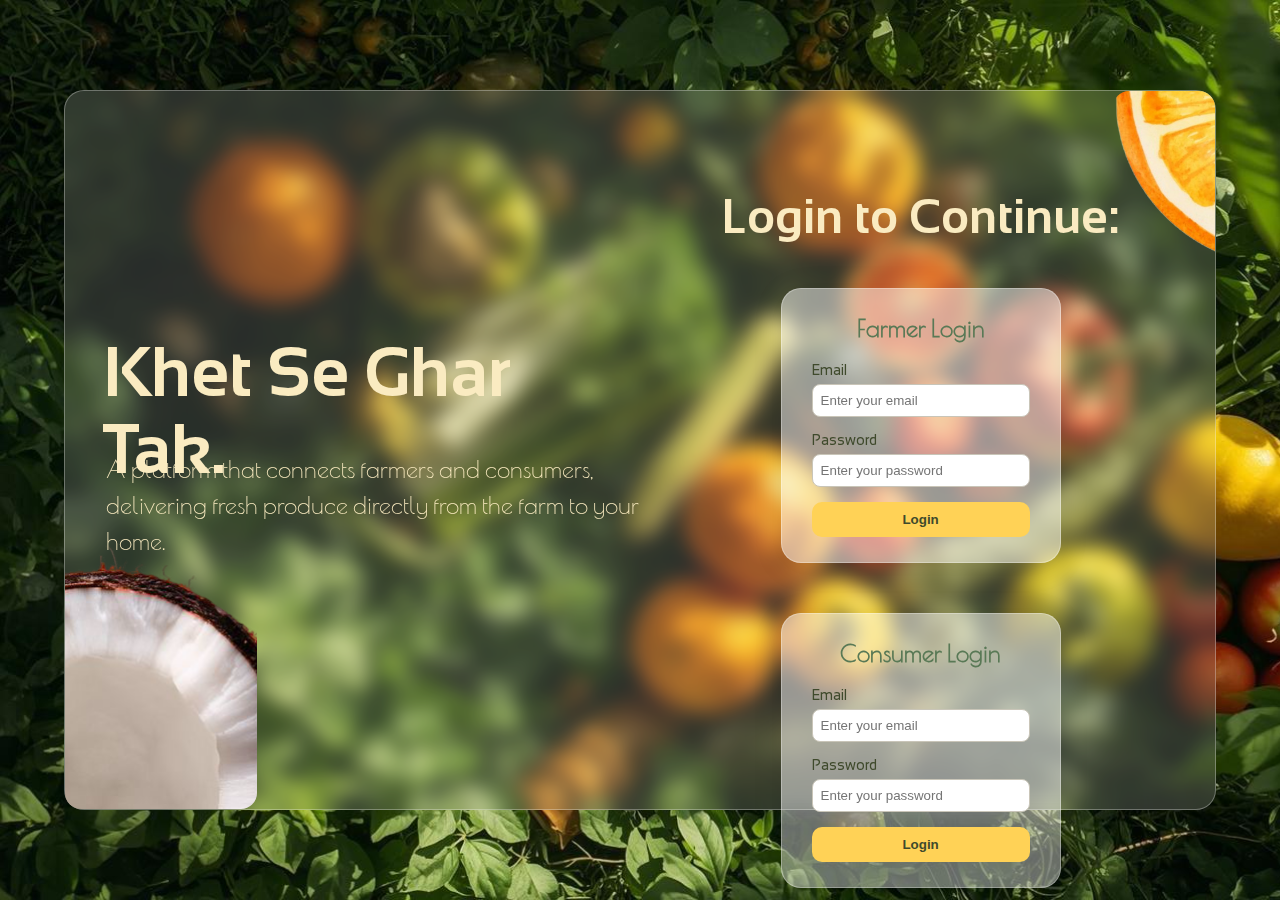
<file: index.html>
<!DOCTYPE html>
<html lang="en">
<head>
  <meta charset="UTF-8">
  <meta name="viewport" content="width=device-width, initial-scale=1.0">
  <title>Login | Khet Se Ghar Tak</title>
  <link href="https://fonts.googleapis.com/css2?family=Poiret+One&family=Sansation:wght@400;700&display=swap" rel="stylesheet">
  <link rel="stylesheet" href="login.css">
</head>
<body>


  <div id="man">
     <div id="bg1"></div>
     <div id="bg2"></div>
     <div id="des">A platform that connects farmers and consumers,
      <br> delivering fresh produce directly from the farm to your home.</div>
 <div id="logtext">Khet Se Ghar Tak.</div>

  <section class="login-section">
    <h1>Login to Continue:</h1>
    <div class="login-container">
      
    
      <div class="login-card">
        <h2>Farmer Login</h2>
        <form>
          <label for="farmer-email">Email</label>
          <input type="email" id="farmer-email" placeholder="Enter your email" required>
          
          <label for="farmer-password">Password</label>
          <input type="password" id="farmer-password" placeholder="Enter your password" required>
          
          <button type="submit" id="farpage">Login</button>
        </form>
      </div>

      
      <div class="login-card">
        <h2>Consumer Login</h2>
        <form>
          <label for="consumer-email">Email</label>
          <input type="email" id="consumer-email" placeholder="Enter your email" required>
          
          <label for="consumer-password">Password</label>
          <input type="password" id="consumer-password" placeholder="Enter your password" required>
          
          <button type="submit" id="conpage">Login</button>
        </form>
      </div>
    </div>

  </section>
  </div>

 <script>

  // Dummy login data (you can change it)
  const farmerAccount = {
      email: "farmer@gmail.com",
      password: "123"
  };

  const consumerAccount = {
      email: "user@gmail.com",
      password: "123"
  };

  // Farmer Login
  document.getElementById("farpage").addEventListener("click", function (e) {
      e.preventDefault(); // stops form from refreshing page

      let email = document.getElementById("farmer-email").value.trim();
      let pass = document.getElementById("farmer-password").value.trim();

      if (email === "" || pass === "") {
          alert("Please enter both email and password.");
          return;
      }

      if (email === farmerAccount.email && pass === farmerAccount.password) {
          
          localStorage.setItem("loggedUser", "farmer");
          window.location.href = "farmer.html";
          email=""
          return
      } 
      else {
          alert("Incorrect Email or Password!");
      }
  });


  // Consumer Login
  document.getElementById("conpage").addEventListener("click", function (e) {
    e.preventDefault();

    let email = document.getElementById("consumer-email").value.trim();
    let pass = document.getElementById("consumer-password").value.trim();

    if (email === "" || pass === "") {
        alert("Please enter both email and password.");
        
    }

    if (email === consumerAccount.email && pass === consumerAccount.password) {
        
        localStorage.setItem("loggedUser", "consumer");
        window.location.href = "home.html";
        
        return
    } 
    else {
        alert("Incorrect Email or Password!");
    }
});


</script>

</body>
</html>
</file>
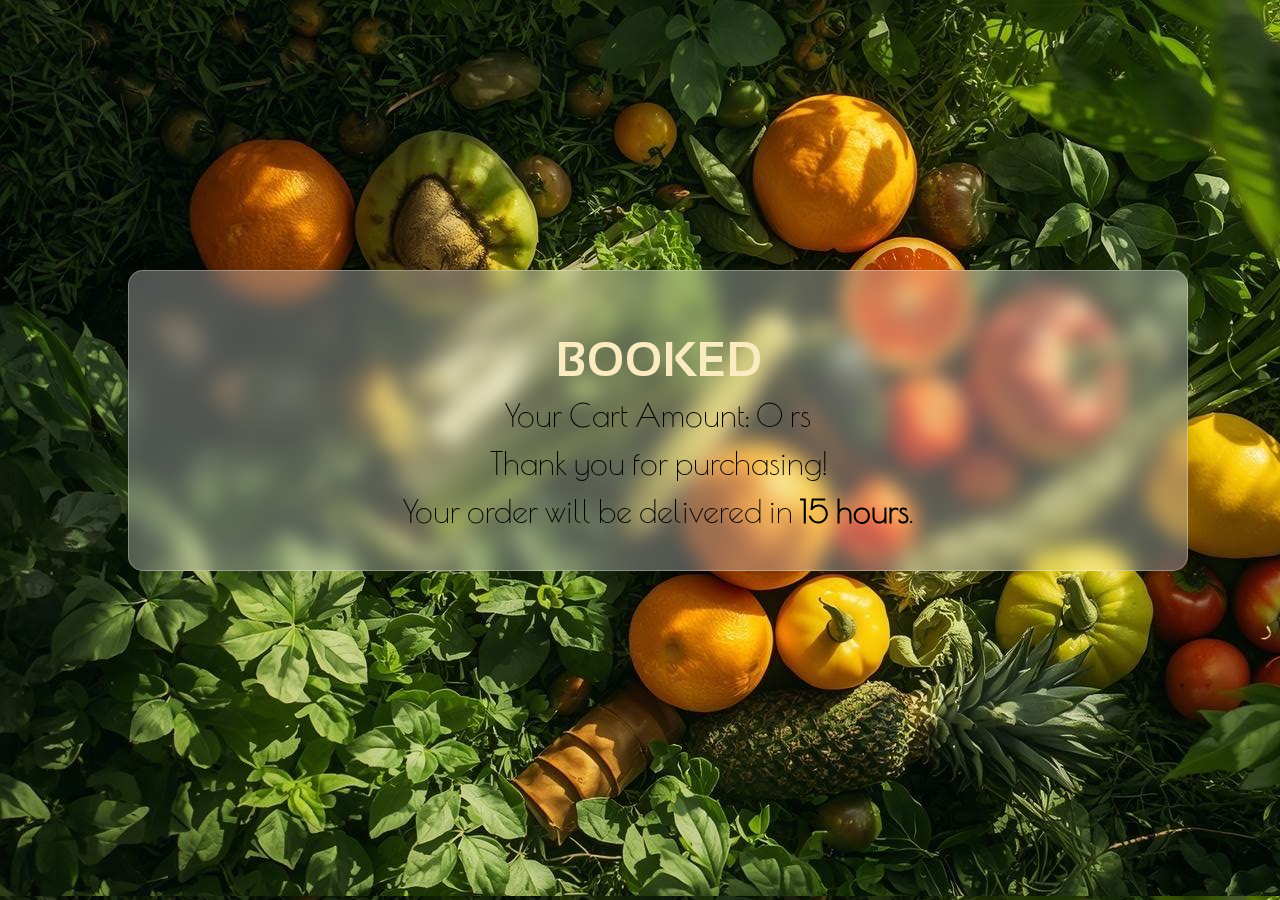
<file: booking.html>
<!DOCTYPE html>
<html lang="en">
<head>
<meta charset="UTF-8">
<title>Booking Confirmed</title>
 <link href="https://fonts.googleapis.com/css2?family=Poiret+One&family=Sansation:wght@400;700&display=swap" rel="stylesheet">
<style>
body {
  background-image: url(PHOTOS/mainbackground.jpeg);
  font-family: 'Poiret One', cursive;

    text-align: center;
    padding: 40px;
}
.box {
   background: rgba(255, 255, 255, 0.3); /* light transparent layer */
    border-radius: 20px;
    backdrop-filter: blur(10px);           /* THIS is the glass effect */
    -webkit-backdrop-filter: blur(10px);
    border: 1px solid rgba(255, 255, 255, 0.3);
    box-shadow: 0 4px 30px rgba(0, 0, 0, 0.1);
    width: 78vw;
    margin: auto;
    padding: 30px;
    border-radius: 15px;
    box-shadow: 0 0 20px rgba(0,0,0,0.1);
    position: absolute;
    top: 30vh;
    left: 10vw;
}
h1 {
    color: #faebc1;
    font-weight: 900;
    font-size: 3em;
    margin-bottom: 10px;
    font-family: 'Sansation', sans-serif;

}
p {
    font-size: 2em;
    margin: 10px 0;
    font-weight: 500;
}
</style>
</head>
<body>

<div class="box">
    <h1>BOOKED </h1>
    <p id="amountText"></p>
    <p>Thank you for purchasing!</p>
    <p>Your order will be delivered in <b>15 hours</b>.</p>
</div>

<script>
let total = localStorage.getItem("grandTotal") || 0;
document.getElementById("amountText").innerText =
    "Your Cart Amount: " + total+ " rs";
</script>

</body>
</html>
</file>
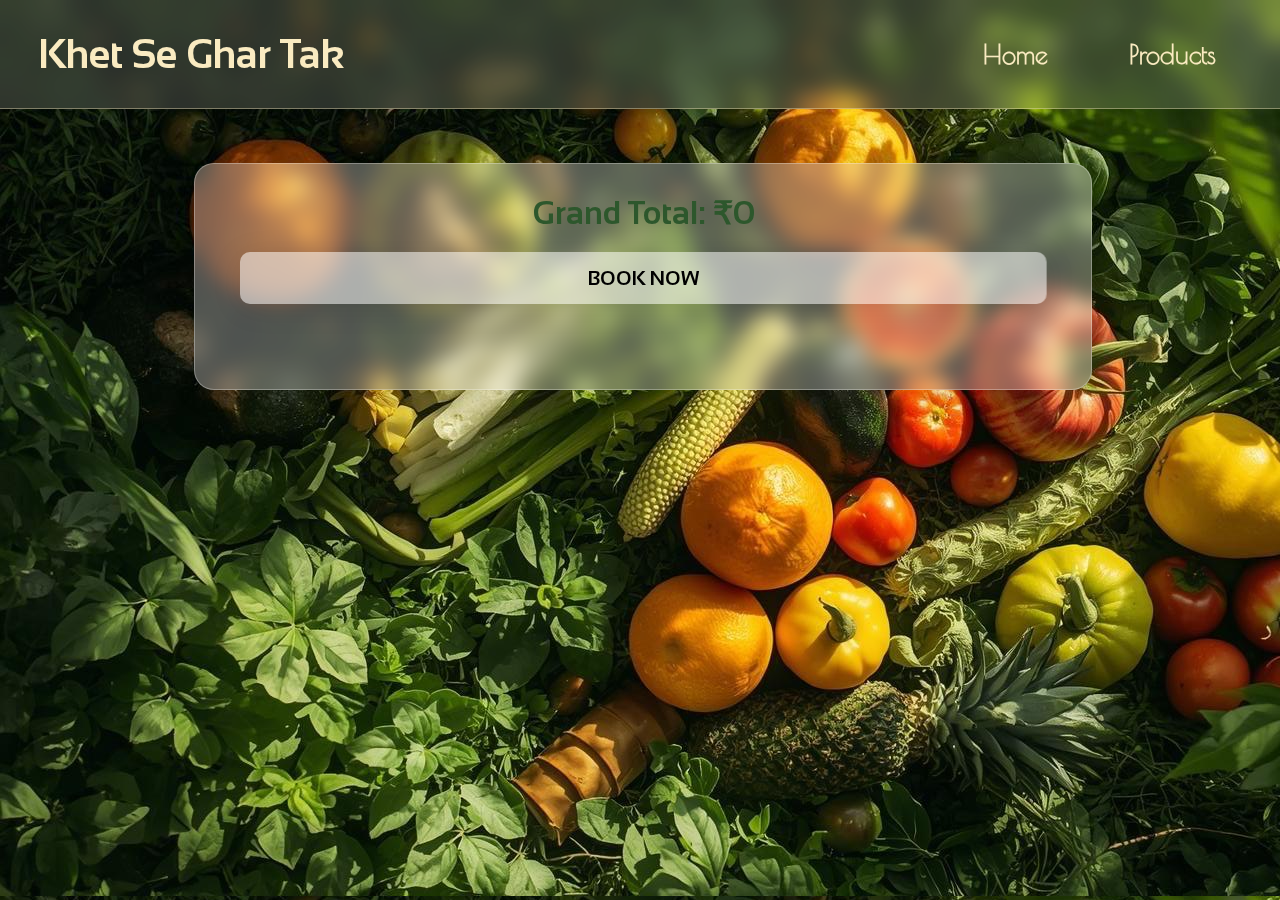
<file: cart.html>
<!DOCTYPE html>
<html lang="en">
<head>
    <meta charset="UTF-8">
    <title>Your Cart</title>
    <link rel="stylesheet" href="cart.css">
      <link href="https://fonts.googleapis.com/css2?family=Poiret+One&family=Sansation:wght@400;700&display=swap" rel="stylesheet">

    
</head>
<body>


<nav class="navbar">
  <div class="nav-left">
    <span class="logo-text nav-logo">Khet Se Ghar Tak</span>
    

  </div>

  <div class="nav-right">
    <a href="home.html" class="nav-link">Home</a>
    <a href="display.html" class="nav-link">Products</a>
    
    
  </div>
</nav>



<div class="box">

<div id="cartItems"></div>
<div id="b2">
<div id="totalBox" style="font-family: 'Sansation', sans-serif;
"></div>
<button id="bookNowBtn" 
style="
width: 90%; 
margin: 20px auto; 
display: block; 
background: rgba(255, 255, 255, 0.323); 
    border-radius: 20px;
    backdrop-filter: blur(10px);         
    -webkit-backdrop-filter: blur(10px);
    border: 1px solid rgba(255, 255, 255, 0.3);
    box-shadow: 0 4px 30px rgba(0, 0, 0, 0.1);
padding: 15px; 
border-radius: 10px; 
border: none; 
font-size: 20px; 
font-family: 'Sansation', sans-serif;
font-weight: bold;
cursor: pointer;">
BOOK NOW
</button>
</div>
</div>

<script>
    let cart = JSON.parse(localStorage.getItem("cart")) || [];

    function loadCart(){

        document.getElementById("cartItems").innerHTML = "";
        let grandTotal = 0;

        cart.forEach((item, index) => {
            grandTotal += Number(item.total);


            document.getElementById("cartItems").innerHTML += `
                <div class="cart-item">
                    <img src="${item.img}" alt="">
                    <div class="info">
                        <h2 style="font-family: 'Sansation', sans-serif; font-size: 2em; color: #faebc1; font-weight: 600; ">${item.name}</h2>
                        <p  style="  font-family: 'Poiret One', cursive; font-weight: 600;">Price per kg: ₹${item.price}</p>
                        <p style="  font-family: 'Poiret One', cursive; font-weight: 600;">Selected: ${item.qty} kg</p>
                        <p style="font-size: 1.2em; font-family: 'Poiret One', cursive; font-weight: 600;" >Total: ₹${item.total}</p>
                    </div>
                    <button class="remove-btn" onclick="removeItem(${index})">Remove</button>
                </div>
            `;
        });

        document.getElementById("totalBox").innerText = "Grand Total: ₹" + grandTotal;
    }

    function removeItem(i){
        cart.splice(i, 1);
        localStorage.setItem("cart", JSON.stringify(cart));
        loadCart();
    }

    loadCart();
</script>

<script>
document.getElementById("bookNowBtn").onclick = () => {

    let cart = JSON.parse(localStorage.getItem("cart")) || [];

    let total = 0;
    cart.forEach(item => {
        total += item.price * item.qty;
    });

    // store grand total for next page
    localStorage.setItem("grandTotal", total);
    if(total!=0){

    window.location.href = "booking.html";
    }
    else{
        alert("The cart is empty")
    }
};
</script>



</body>
</html>
</file>
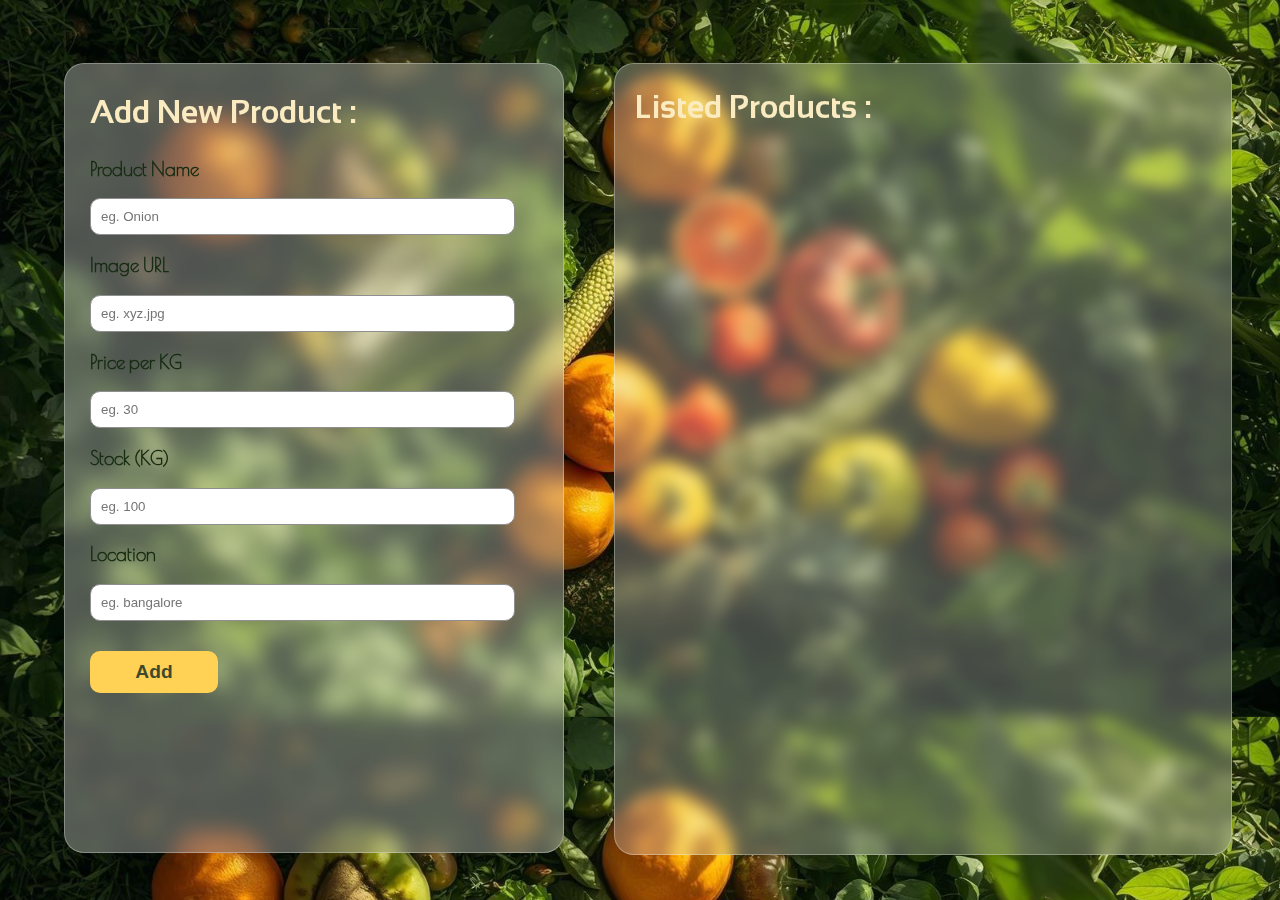
<file: farmer.html>
<!DOCTYPE html>
<html lang="en">
<head>
<meta charset="UTF-8">
<meta name="viewport" content="width=device-width, initial-scale=1.0">
<title>Farmer Dashboard</title>

<link href="https://fonts.googleapis.com/css2?family=Poiret+One&family=Sansation:wght@400;700&display=swap" rel="stylesheet">
<link rel="stylesheet" href="far.css">

<style>

    .delete-btn {
    margin-left: auto;
    height: 45px;
    padding: 0 20px;
    background: #c0392b;
    color: white;
    border: none;
    border-radius: 10px;
    font-size: 1em;
    font-weight: bold;
    cursor: pointer;
    transition: 0.2s ease;
}

.delete-btn:hover {
    background: #e74c3c;
    transform: scale(1.05);
}

/* RIGHT SIDE PRODUCT DISPLAY */
#productList {
    position: absolute;
    top: 7vh;
    left: 48vw;
    width: 45vw;
    height: 83.3vh;
    overflow-y: auto;

    background: rgba(255, 255, 255, 0.25);
    border-radius: 20px;
    backdrop-filter: blur(8px);
    -webkit-backdrop-filter: blur(8px);
    border: 1px solid rgba(255, 255, 255, 0.3);
    padding: 20px;
}

.product-card {
    background: rgba(255,255,255,0.6);
    padding: 15px;
    border-radius: 15px;
    margin-bottom: 20px;
    display: flex;
    align-items: center;
    gap: 15px;
    box-shadow: 0 2px 8px rgba(0,0,0,0.2);
}

.product-card img {
    width: 20vw;
    height: 30vh;
    border-radius: 12px;

    object-fit: contain;      /* THIS is the key */
    object-position: center;/* keeps subject centered */
    display: block;
}


.product-details h4 {
    margin: 0;
    font-size: 3em;
font-family: 'Sansation', sans-serif;
 color: #faebc1;}

.product-details p {
    margin: 3px 0;
    font-size: 1.2em;
    font-weight: 700;
      font-family: 'Poiret One', cursive;
   color: #31482f;

}
</style>

</head>
<body>

<header></header>

<!-- LEFT SIDE ADD PRODUCT -->
<div id="box">
    <h2>Add New Product :</h2>

    <h3>Product Name</h3>
    <input id="pname" placeholder="eg. Onion">

    <h3>Image URL</h3>
    <input id="pimg" placeholder="eg. xyz.jpg">

    <h3>Price per KG</h3>
    <input id="pprice" type="number" placeholder="eg. 30">

    <h3>Stock (KG)</h3>
    <input id="pstock" type="number" placeholder="eg. 100">

    <h3>Location</h3>
    <input id="pplace" placeholder="eg. bangalore">

    <button onclick="addProduct()">Add</button>
</div>

<!-- RIGHT SIDE DISPLAY -->
<div id="productList">
    <h2 style="color:#faebc1; margin-bottom:15px;">Listed Products :</h2>
</div>

<script>
function loadProducts() {
    let farmerProducts = JSON.parse(localStorage.getItem("farmerProducts")) || [];
    let container = document.getElementById("productList");

    container.innerHTML = `<h2 style="color:#faebc1; margin-bottom:15px;">Listed Products :</h2>`;

    farmerProducts.forEach((product, index) => {
    container.innerHTML += `
        <div class="product-card">
            <img src="${product.img}" alt="Product Image">

            <div class="product-details">
                <h4>${product.name}</h4>
                <p><b>Price:</b> ₹${product.price}/kg</p>
                <p><b>Stock:</b> ${product.stock} kg</p>
                <p><b>Location:</b> ${product.place}</p>
            </div>

            <button class="delete-btn" onclick="deleteProduct(${index})">
                Remove
            </button>
        </div>
    `;
});

}

function addProduct() {
    let name = document.getElementById("pname").value;
    let img = document.getElementById("pimg").value;
    let price = document.getElementById("pprice").value;
    let stock = document.getElementById("pstock").value;
    let place = document.getElementById("pplace").value;

    if (!name || !img || !price || !stock || !place) {
        alert("Fill all fields");
        return;
    }

    let farmerProducts = JSON.parse(localStorage.getItem("farmerProducts")) || [];

    farmerProducts.push({
        name,
        img,
        price: Number(price),
        stock: Number(stock),
        place
    });

    localStorage.setItem("farmerProducts", JSON.stringify(farmerProducts));

    alert(name + " added successfully!");

    loadProducts(); // refresh list without reloading
}
function deleteProduct(index) {
    let farmerProducts = JSON.parse(localStorage.getItem("farmerProducts")) || [];

    farmerProducts.splice(index, 1);

    localStorage.setItem("farmerProducts", JSON.stringify(farmerProducts));

    loadProducts();
}


window.onload = loadProducts;
</script>

</body>
</html>
</file>
<file: login.css>
/* 
font-family: 'Sansation', sans-serif;
  font-family: 'Poiret One', cursive;
   */


* {
  margin: 0;
  padding: 0;
  box-sizing: border-box;
}

body {
  background-size: cover;
  font-family: 'Sansation', sans-serif;
background-image: url(PHOTOS/mainbackground.jpeg);
  color: #FFFD8F;
  min-height: 100vh;
}

#man{
  width: 90vw;
  height: 80vh;
  
  position: absolute;
  top: 10vh;
  left: 5vw;
  background: rgba(255, 255, 255, 0.15); /* light transparent layer */
    border-radius: 20px;
    backdrop-filter: blur(10px);           /* THIS is the glass effect */
    -webkit-backdrop-filter: blur(10px);
    border: 1px solid rgba(255, 255, 255, 0.3);
    box-shadow: 0 4px 30px rgba(0, 0, 0, 0.1);
}


#logtext {
  width: 37vw;
  height: 10vh;
  font-size: 4.3em;
  font-weight: 700;
  color: #faebc1;
  position: absolute;
  top: 27vh;
  left: 3vw;
  cursor: pointer;
  position: relative;
}

#logtext::after {
  content: "";
  position: absolute;
  left: 0;
  bottom: -5px; /* little gap under text */
  width: 0%;
  height: 3px; /* underline thickness */
  background-color: #faebc1;
  transition: width 0.4s ease;
}

#logtext:hover::after {
  width: 100%;
}


#bg2{
  height: 30vh;
  width: 15vw;
  position: absolute;
  bottom: 0;
  border-radius:1rem;
  left: 0;
  background-image: url("PHOTOS/ca.png");
  background-size: cover;
}
#bg1{
   height: 20vh;
  width: 8vw;
  position: absolute;
  top: 0;
    border-radius:1rem;

  right: 0;
  background-image: url("PHOTOS/rara.png");
  background-size: cover;
}


#des{
  width: 42vw;
  position: absolute;
  top: 40vh;
  left: 3.2vw;
  font-size: 1.5em;
  line-height: 4vh;
  color: #faebc1;
    font-family: 'Poiret One', cursive;
    font-weight: 500;

}







.login-section {
 top: 6vh;
 right: 3vw;
  text-align: center;
  
  height: 60vh;
  width: 40vw;
  border-radius: 16px;
  position: absolute;

}

.login-section h1 {
    

  
  color: #faebc1;
  margin-bottom: 5vh;
  font-size: 3em;
  font-weight: 600;
  margin: 5vh;
}

/* Cards */
.login-container {
  display: flex;
  justify-content: center;
  gap: 50px;
  flex-wrap: wrap;
}

.login-card {
     background: rgba(255, 255, 255, 0.4); /* light transparent layer */
    border-radius: 20px;
    backdrop-filter: blur(10px);           /* THIS is the glass effect */
    -webkit-backdrop-filter: blur(10px);
    border: 1px solid rgba(255, 255, 255, 0.3);
    box-shadow: 0 4px 30px rgba(0, 0, 0, 0.1);

  width: 280px;
  padding: 25px 30px;
  transition: transform 0.3s ease, box-shadow 0.3s ease;
}

.login-card:hover {
  transform: translateY(-5px);
  box-shadow: 0 6px 14px rgba(0,0,0,0.15);
}

.login-card h2 {
  font-family: 'Poiret One', cursive;
  color: #597956;
  margin-bottom: 20px;
}

.login-card label {
  display: block;
  text-align: left;
  font-size: 0.9em;
  margin-bottom: 6px;
  color: #3F4A2C;
}

.login-card input {
  width: 100%;
  padding: 8px;
  border: 1px solid #C9C5B8;
  border-radius: 8px;
  margin-bottom: 15px;
  outline: none;
  transition: border 0.2s;
}

.login-card input:focus {
  border: 1px solid #597956;
}

.login-card button {
  width: 100%;
  padding: 10px;
  background-color: #ffd256;
  color: #3F4A2C;
  border: none;
  border-radius: 10px;
  font-weight: bold;
  cursor: pointer;
  transition: background-color 0.3s;
}

.login-card button:hover {
  background-color: #ffbb00;
}
</file>
<file: cart.css>
body{
           
            font-family: sans-serif;
            padding: 20px;
            background-image: url("PHOTOS/mainbackground.jpeg");
              font-family: 'Poiret One', cursive;


            
        }

        /* NAVBAR */
.navbar{
  position: absolute;
  width: 100%;
  height: 12vh;
  
  left: 0;
  top: 0;
  display: flex;
  align-items: center;
  justify-content: space-between;

  background: rgba(255, 255, 255, 0.15);
  border-bottom:0.5px solid #faebc166;
  backdrop-filter: blur(12px);
  -webkit-backdrop-filter: blur(12px);
}

/* right LINKS */
.nav-left{
  display: flex;
 
  margin-left:3vw ;
  
}

.nav-link{
  position: relative;
  text-decoration: none;
  color: #faebc1;
  font-size: 1.6rem;
  font-weight: 600;
  
  margin-left: 6vw;
 
}

/* underline animation */
.nav-link::after{
  content: "";
  position: absolute;
  left: 0;
  bottom: -6px;
  width: 0%;
  height: 2px;
  background: #faebc1;
  transition: width 0.4s ease;
 
}

.nav-link:hover::after{
  width: 100%;
}
.nav-right{
    gap: 30px;
    
    margin-right: 5vw;
}

/* RIGHT LOGO */
.logo-text{
  color: #faebc1;
  font-size: 2.5rem;
  font-weight: 700;
  font-family: 'Sansation', sans-serif;
  
}
.nav-logo{
  position: relative;
  cursor: pointer;
}

/* underline effect */
.nav-logo::after{
  content: "";
  position: absolute;
  left: 0;
  bottom: -6px;
  width: 0%;
  height: 2px;
  background: #faebc1;
  transition: width 0.4s ease;
}

.nav-logo:hover::after{
  width: 100%;
}

        

        .box{
            display: flex;
            flex-direction: column;
            margin-top: 10vh;
            
        }
        .cart-item{
            width: 60vw;
            margin: 20px auto;
            background: rgba(255, 255, 255, 0.3); /* light transparent layer */
    border-radius: 20px;
    backdrop-filter: blur(10px);           /* THIS is the glass effect */
    -webkit-backdrop-filter: blur(10px);
    border: 1px solid rgba(255, 255, 255, 0.3);
    box-shadow: 0 4px 30px rgba(0, 0, 0, 0.1);
            padding: 20px;
            border-radius: 12px;
            display: flex;
            align-items: center;
            gap: 20px;
            
        }
        .cart-item img{
            width: 140px;
            height: 140px;
            border-radius: 10px;
            background-size: cover;
            object-fit: cover;
        }
        .info{
            flex-grow: 1;
        }
        .remove-btn{
            padding: 10px 20px;
            background: #c0392b;
            color: white;
            border: none;
            border-radius: 8px;
            cursor: pointer;
        }
        .remove-btn:hover{
            background: #922b21;
        }
        #totalBox{
            margin-top: 30px;
            text-align: center;
            font-size: 2rem;
            color: #2d572c;
            font-weight: bold;
        }

    #b2{
        height:25vh;
        width: 70vw;
       margin: 5vh 13vw;
        
        background: rgba(255, 255, 255, 0.3); /* light transparent layer */
    border-radius: 20px;
    backdrop-filter: blur(10px);           /* THIS is the glass effect */
    -webkit-backdrop-filter: blur(10px);
    border: 1px solid rgba(255, 255, 255, 0.3);
    box-shadow: 0 4px 30px rgba(0, 0, 0, 0.1);
    }
</file>
<file: far.css>
body{
    background-size: cover;
    background-image: url("PHOTOS/mainbackground.jpeg");
    height: 70vh;

}
#box{
 background: rgba(255, 255, 255, 0.3); /* light transparent layer */
    border-radius: 20px;
    backdrop-filter: blur(10px);           /* THIS is the glass effect */
    -webkit-backdrop-filter: blur(10px);
    border: 1px solid rgba(255, 255, 255, 0.3);
    box-shadow: 0 4px 30px rgba(0, 0, 0, 0.1);
    width: 35vw;
    height: 82vh;
    padding: 25px;
    position: absolute;
    top: 7vh;
    left: 5vw;

    
}

h3{
font-family:  'Poiret One', cursive;
}
h2{
    font-family: 'Sansation', sans-serif;
    font-size:2em;
    color: #faebc1;
    height: 5vh;
    margin: 5px 0 0 0;

}
h3{
    color: #162b11;
}

input {
    width: 90%;
    padding: 10px;
    
    border-radius: 10px;
    border: 1px solid #8f8f8f;
}
button {
    padding: 10px 30px;
    border-radius: 10px;
    width: 10vw;
    
    border: none;
    font-size: 1.2em;
    background: #ffd256;
    color: #3F4A2C;
    cursor: pointer;
    margin-top: 30px;
    font-weight: bold;
      

}
button:active {

    background: #ffbb00;
}
</file>
